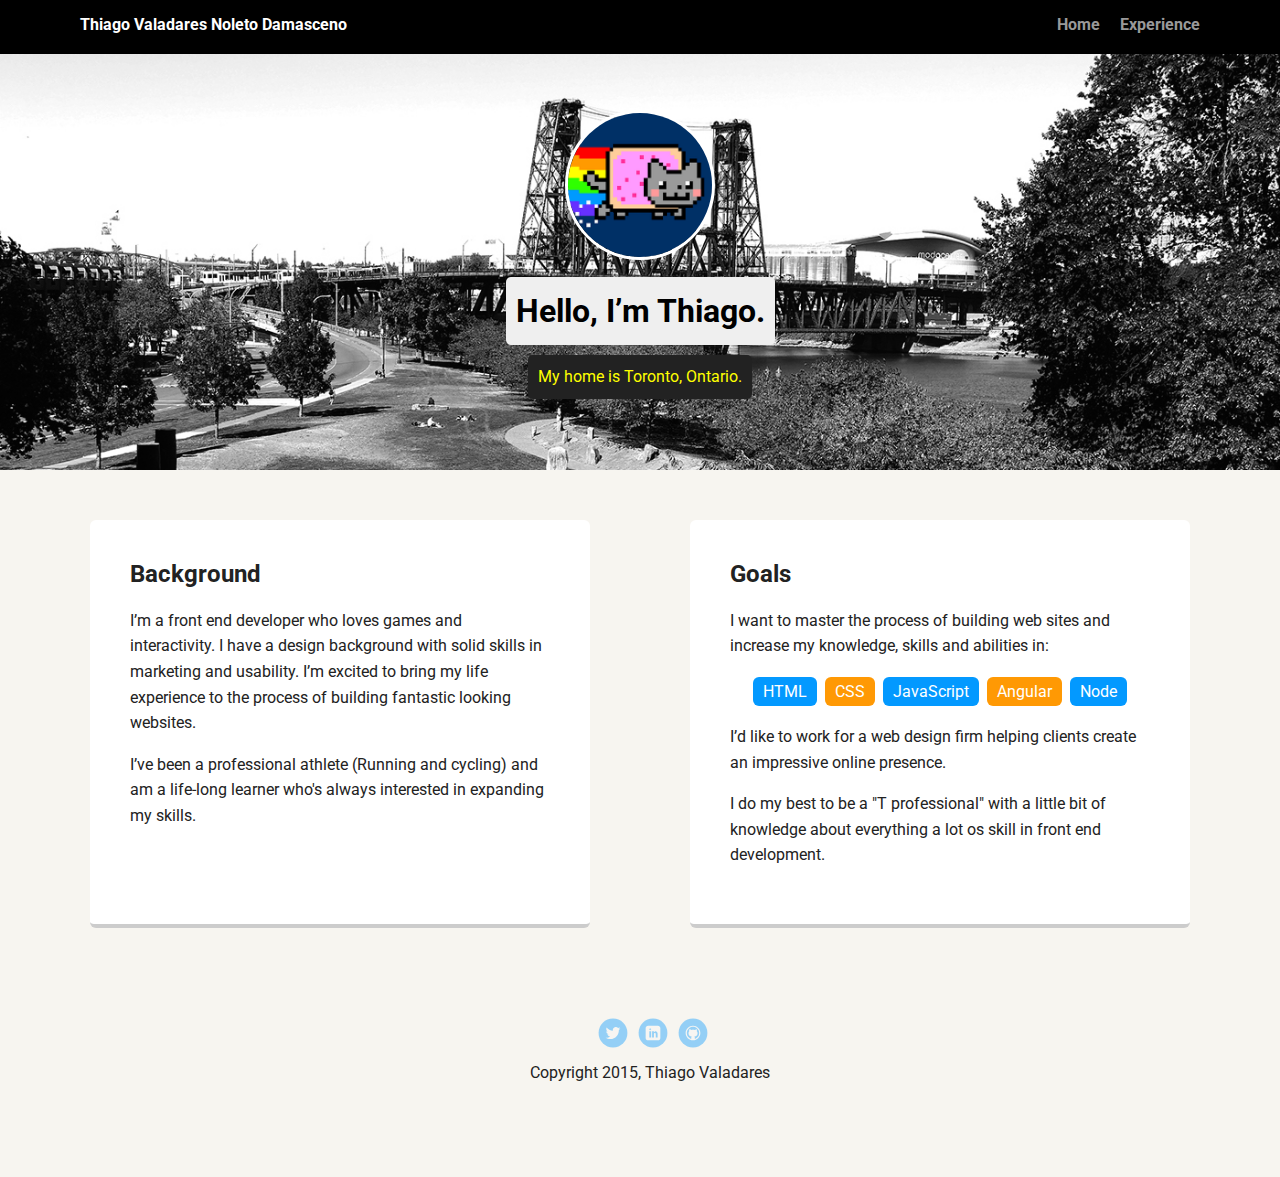
<file: index.html>
<!doctype html>
<html lang="en">
<head>
  <meta charset="utf-8">
  <title>Thiago Valadares's Profile</title>
  <meta name="viewport" content="width=device-width, initial-scale=1.0">
  <link rel="stylesheet" href="styles.css">
  <link href="https://fonts.googleapis.com/css?family=Muli%7CRoboto:400,300,500,700,900" rel="stylesheet"></head>
  <body>

    <div class="main-nav">
        <ul class="nav">
          <li class="name">Thiago Valadares Noleto Damasceno</li>
          <li><a href="#">Home</a></li>
          <li><a href="experience.html">Experience</a></li>
        </ul>
    </div>

    <header>
      <img src="images/me.png" alt="Drawing of Thiago Valadares" class="profile-image">
      <h1 class="tag name">Hello, I’m Thiago.</h1>
      <p class="tag location">My home is Toronto, Ontario.</p>
    </header>

    <main class="flex">
      <div class="card">
        <h2>Background</h2>
        <p>I’m a front end developer who loves games and interactivity. I have a design background with solid skills in marketing and usability. I’m excited to bring my life experience to the process of building fantastic looking websites.</p>
        <p>I’ve been a professional athlete (Running and cycling) and am a life-long learner who's always interested in expanding my skills.</p>
      </div> 

      <div class="card">
        <h2>Goals</h2>
        <p>I want to master the process of building web sites and increase my knowledge, skills and abilities in:</p>
        <ul class="skills">
          <li>HTML</li>
          <li>CSS</li>
          <li>JavaScript</li>
          <li>Angular</li>
          <li>Node</li>
        </ul>
        <p>I’d like to work for a web design firm helping clients create an impressive online presence.</p>
        <p>I do my best to be a "T professional" with a little bit of knowledge about everything a lot os skill in front end development.</p>
      </div> 

    </main>
    <footer>
      <ul>
        <li><a href="https://twitter.com/thiagovnd" class="social twitter">Twitter</a></li>
        <li><a href="https://ca.linkedin.com/in/thiagovnd" class="social linkedin">LinkedIn</a></li>
        <li><a href="https://github.com/thiagovnd" class="social github">Github</a></li>
      </ul>
      <p class="copyright">Copyright 2015, Thiago Valadares</p>
    </footer>
  </body>
  </html>
</file>
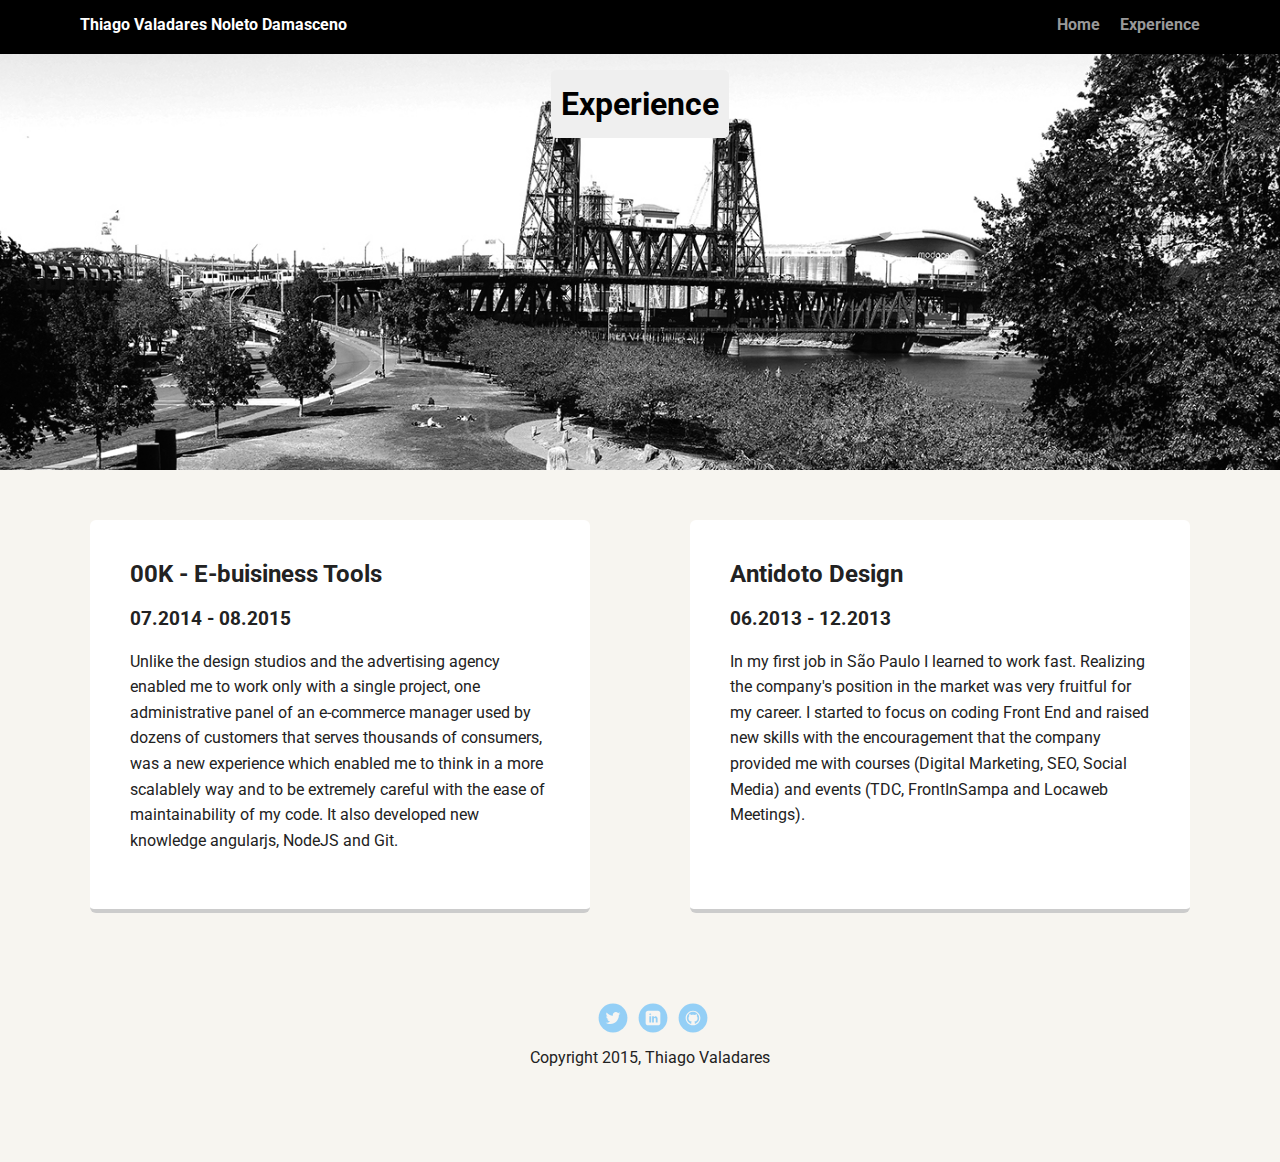
<file: experience.html>
<!doctype html>
<html lang="en">
<head>
  <meta charset="utf-8">
  <title>Thiago Valadares's Profile</title>
  <meta name="viewport" content="width=device-width, initial-scale=1.0">
  <link rel="stylesheet" href="styles.css">
  <link href="https://fonts.googleapis.com/css?family=Muli%7CRoboto:400,300,500,700,900" rel="stylesheet"></head>
  <body>

    <div class="main-nav">
        <ul class="nav">
          <li class="name">Thiago Valadares Noleto Damasceno</li>
          <li><a href="index.html">Home</a></li>
          <li><a href="#">Experience</a></li>
        </ul>
    </div>

    <header class="shorter-header">
      <h1 class="tag name">Experience</h1>
    </header>

    <main class="flex">
      <div class="card">
        <h2>00K - E-buisiness Tools</h2>
        <h3>07.2014 - 08.2015</h3>
        <p>Unlike the design studios and the advertising agency enabled me to work only with a single project, one administrative panel of an e-commerce manager used by dozens of customers that serves thousands of consumers, was a new experience which enabled me to think in a more scalablely way and to be extremely careful with the ease of maintainability of my code. It also developed new knowledge angularjs, NodeJS and Git.</p>
      </div> 

      <div class="card">
        <h2>Antidoto Design</h2>
        <h3>06.2013 - 12.2013</h3>
        <p>In my first job in São Paulo I learned to work fast. Realizing the company's position in the market was very fruitful for my career. I started to focus on coding Front End and raised new skills with the encouragement that the company provided me with courses (Digital Marketing, SEO, Social Media) and events (TDC, FrontInSampa and Locaweb Meetings).</p>
      </div> 

    </main>
    <footer>
      <ul>
        <li><a href="https://twitter.com/thiagovnd" class="social twitter">Twitter</a></li>
        <li><a href="https://ca.linkedin.com/in/thiagovnd" class="social linkedin">LinkedIn</a></li>
        <li><a href="https://github.com/thiagovnd" class="social github">Github</a></li>
      </ul>
      <p class="copyright">Copyright 2015, Thiago Valadares</p>
    </footer>
  </body>
  </html>
</file>
<file: styles.css>
/* Global Layout Set-up */
* { 
  box-sizing: border-box;
}
  
body {
  margin: 0;
  padding: 0;
  text-align: center;
  font-family: 'Roboto', sans-serif;
  color: #222;
  background: #f7f5f0;
}
/* Link Styles */

a {
  text-decoration: none;
  color: #999;
}
a:hover {
  color: #6633ff;
}

/* Section Styles */

.main-nav {
  width: 100%;
  background: black;
  min-height: 30px;
  padding: 10px;
  position: fixed;
  text-align: center;
}
.nav {
  display: flex;
  justify-content: space-around;
  font-weight: 700;
  list-style-type: none;
  margin: 0 auto;
  padding: 0;
}

.nav .name {
    display: block;
    margin-right: auto;
    color: white;
}
.nav li {
  padding: 5px 10px 10px 10px;
}
.nav a {
  transition: all .5s;
}
.nav a:hover {
  color: white
}

header {
  text-align: center;
  background: url('images/portland.jpg') no-repeat top center ;
  background-size: cover;
  overflow: hidden;
  padding-top: 60px;
}
header {
  line-height: 1.5;
}
header .profile-image {
  margin-top: 50px;
  width: 150px;
  height: 150px;
  border-radius: 50%;
  border: 3px solid white;
  transition: all .5s;
}
header .profile-image:hover {
  transform: scale(1.2) rotate(5deg);
}
.tag {
  background-color: #efefef;
  color: black;
  padding: 10px;
  border-radius: 5px;
  display: table;
  margin: 10px auto;
} 
.location {
  background-color: #222;
  color: yellow;
}
.card {
  margin: 30px;
  padding: 20px 40px 40px;
  max-width: 500px;
  text-align: left;
  background: #fff;
  border-bottom: 4px solid #ccc;
  border-radius: 6px;
  transition: all .5s;
}
.card:hover {
  border-color: #ff99ff;
}

ul.skills {
  padding: 0;
  text-align: center;
}

.skills li {
  border-radius: 6px;
  display: inline-block;
  background: #ff9904;
  color: white;
  padding: 5px 10px;
  margin: 2px;
}

.skills li:nth-child(odd) {
  background: #0399ff;
}

footer {
  width: 100%;
  min-height: 30px;
  padding: 20px 0 40px 20px;
}

footer .copyright {
  top: -8px;
  font-size: .75em;
}

footer ul {
  list-style-type: none;
  margin: 0;
  padding: 0;
}

footer ul li {
  display: inline-block;
}

a.social {
  display: inline-block;
  text-indent: -9999px;
  margin-left: 5px;
  width: 30px;
  height: 30px;
  background-size: 30px 30px;
  opacity: .4;
  transition: all .5s;
}
a.twitter {
  background-image: url(images/twitter.svg);
}
a.linkedin {
  background-image: url(images/linkedin.svg);
}
a.github {
  background-image: url(images/github.svg);
}
a.social:hover {
  opacity: 1;
}
.clearfix {
  clear: both;
}

/* Styles for larger screens */
@media screen and (min-width: 720px) {
  
  .flex {
      display: -ms-flexbox;      /* TWEENER - IE 10 */
      display: flex; 
      max-width: 1200px;
      -ms-flex-pack: distribute;
      justify-content: space-around;
      margin: 0 auto;
  }

  header {
    min-height: 470px;
  }

  .nav {
    max-width: 1200px;
    padding: 0 30px;
  }


  main {
    padding-top: 20px;
  }

  main p {
    line-height: 1.6em;
  }

  footer {
    font-size: 1.3em;
    max-width: 1200px;
    margin: 40px auto;
  }

}
</file>
